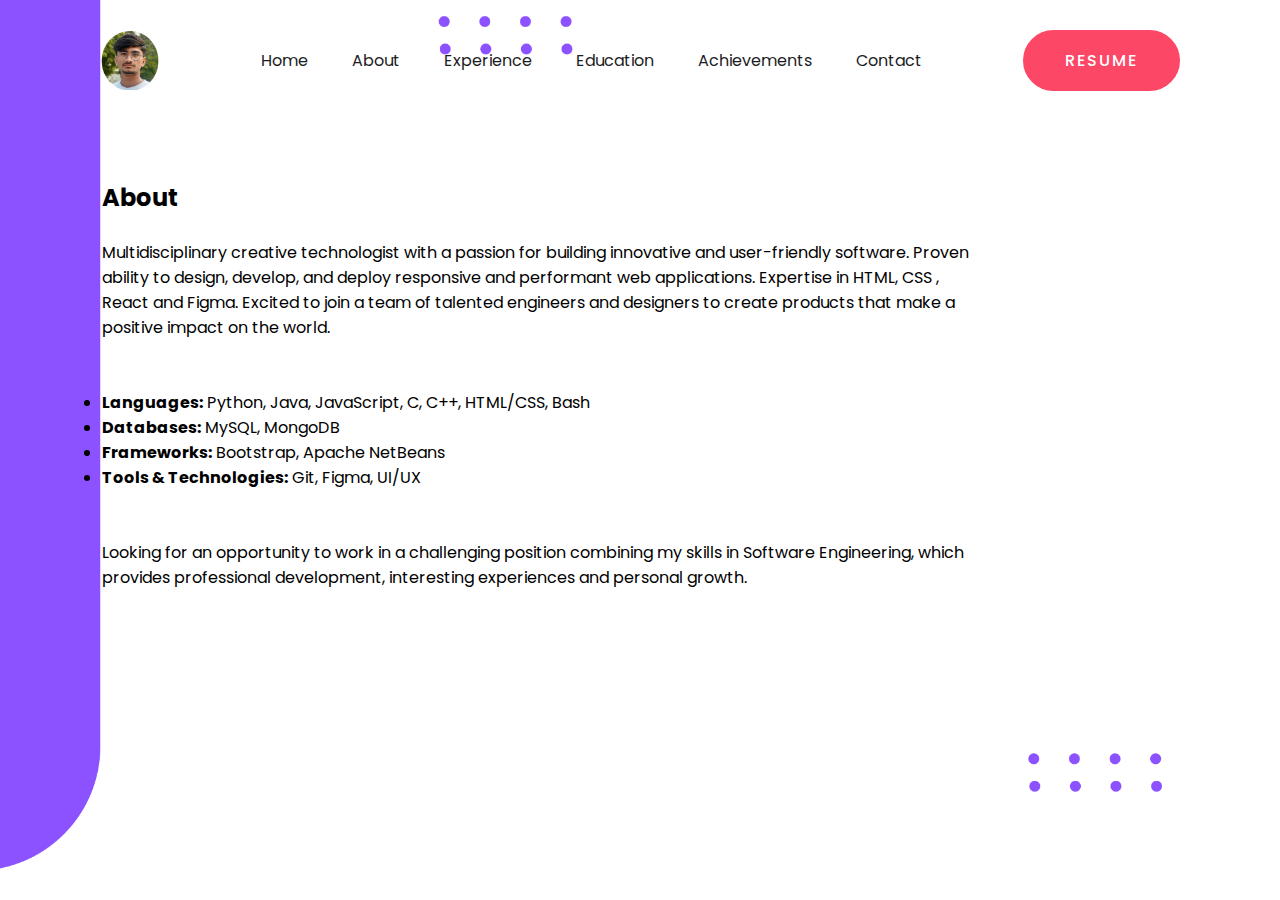
<file: assets/about.html>
<!DOCTYPE html>
<html lang="en">
<head>
  <meta charset="UTF-8">
  <title>About</title>
  <link rel="stylesheet" href="style.css">
</head>
<body>
  <div class="about">
    <nav>
      <img src="./img/dp.png" class="logo">
      <ul>
        <li><a href="../index.html">Home</a></li>
        <li><a href="#">About</a></li>
        <li><a href="experience.html">Experience</a></li>
        <li><a href="education.html">Education</a></li>
        <li><a href="achievements.html">Achievements</a></li>
        <li><a href="contact.html">Contact</a></li>
      </ul>
      <a href="assets/Arya_CV_M.pdf" class="btn">Resume</a>
    </nav>
  </div>
  <div class="content1">
    <section id="about" class="section scrollspy">
      <h2 class="page-title white-text teal">About</h2>
      <div class="container flow-text">
        <p><br>
          Multidisciplinary creative technologist with a passion for building innovative and user-friendly
          software. Proven ability to design, develop, and deploy responsive and performant web
          applications. Expertise in HTML, CSS , React and Figma. Excited to join a team of talented
          engineers and designers to create products that make a positive impact on the world.
        </p>
        <br><br>
        <p>
          <ul>
            <li><b>Languages:</b> Python, Java, JavaScript, C, C++, HTML/CSS, Bash</li>
            <li><b>Databases:</b> MySQL, MongoDB</li>
            <li><b>Frameworks:</b> Bootstrap, Apache NetBeans</li>
            <li><b>Tools & Technologies:</b> Git, Figma, UI/UX</li>
          </ul>
        </p>
        <br><br>
        <p>
          Looking for an opportunity to work in a challenging position combining my skills in Software Engineering, which provides professional development, interesting experiences and personal growth.
        </p>
      </div>
    </section>
  </div>
</body>
</html>
</file>
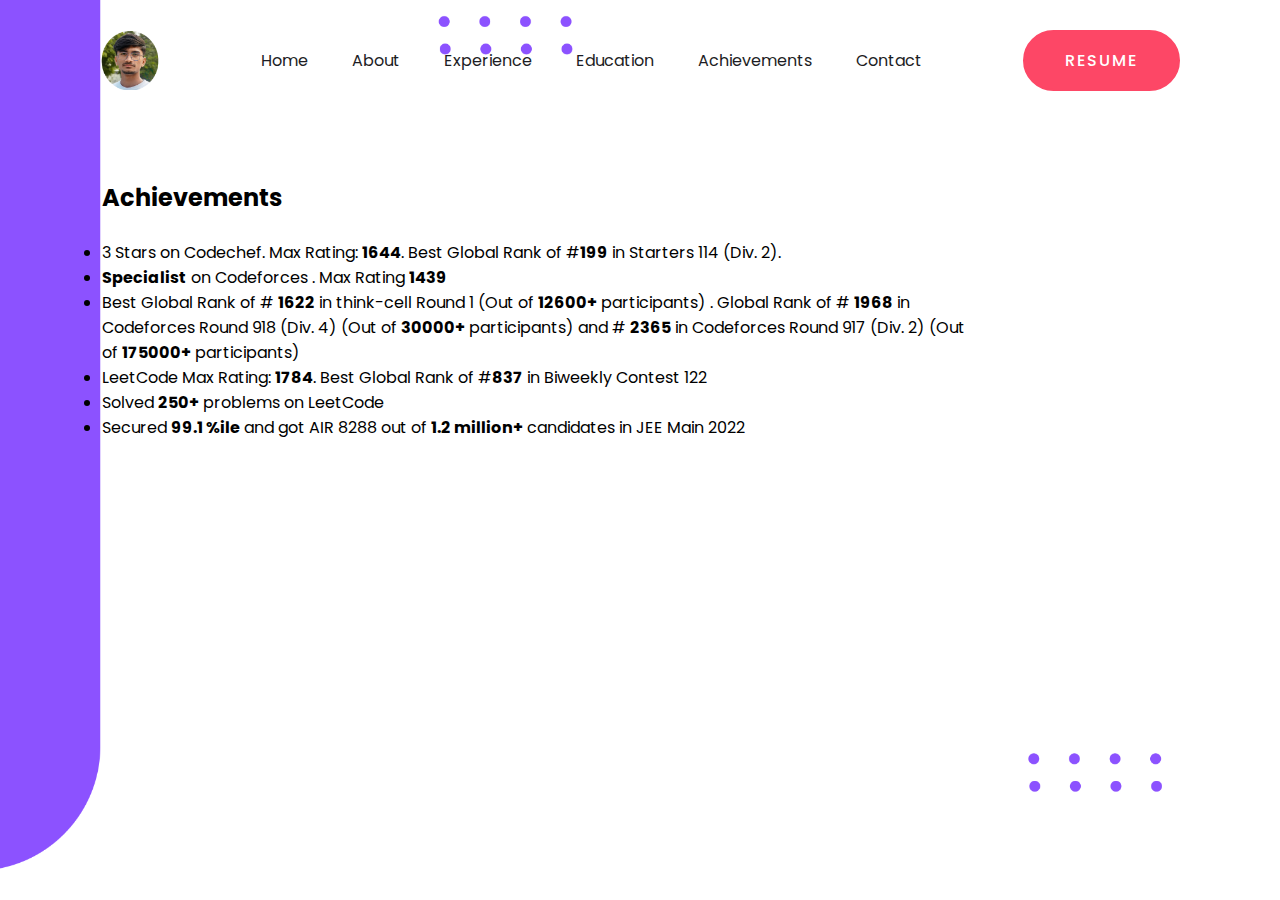
<file: assets/achievements.html>
<!DOCTYPE html>
<html lang="en">
  <head>
    <meta charset="UTF-8" />
    <title>Achievements</title>

    <link rel="stylesheet" href="style.css" />
  </head>
  <body>
    <div class="about">
      <nav>
        <img src="./img/dp.png" class="logo" />
        <ul>
          <li><a href="../index.html">Home</a></li>
          <li><a href="about.html">About</a></li>
          <li><a href="experience.html">Experience</a></li>
          <li><a href="education.html">Education</a></li>
          <li><a href="#">Achievements</a></li>
          <li><a href="contact.html">Contact</a></li>
        </ul>
        <a href="assets/Arya_CV_M.pdf" class="btn">Resume</a>
      </nav>
    </div>

    <div class="content1">
      <section id="education" class="section scrollspy">
        <h2 class="page-title white-text teal">Achievements</h2>
        <div class="container">
          <div class="row">
            <div class="col s12 m6 l6">
              <div class="card">
                <div class="card-content">
                    <br>
                  <ul>
                    <li>
                      3 Stars on Codechef. Max Rating: <b>1644</b>. Best Global Rank of
                      #<b>199</b> in Starters 114 (Div. 2).
                    </li>
                    <li><b>Specialist</b> on Codeforces . Max Rating <b>1439</b></li>
                    <li>
                      Best Global Rank of # <b>1622</b> in think-cell Round 1 (Out of
                      <b>12600+</b> participants) . Global Rank of # <b>1968</b> in Codeforces
                      Round 918 (Div. 4) (Out of <b>30000+</b> participants) and # <b>2365</b>
                      in Codeforces Round 917 (Div. 2) (Out of <b>175000+</b>
                      participants)
                    </li>
                    <li>
                      LeetCode Max Rating: <b>1784</b>. Best Global Rank of #<b>837</b> in
                      Biweekly Contest 122
                    </li>
                    <li>Solved <b>250+</b> problems on LeetCode</li>
                    <li>
                      Secured <b>99.1 %ile</b> and got AIR 8288 out of <b>1.2 million+</b>
                      candidates in JEE Main 2022
                    </li>
                  </ul>
                </div>
              </div>
            </div>
          </div>
        </div>
      </section>
    </div>
  </body>
</html>
</file>
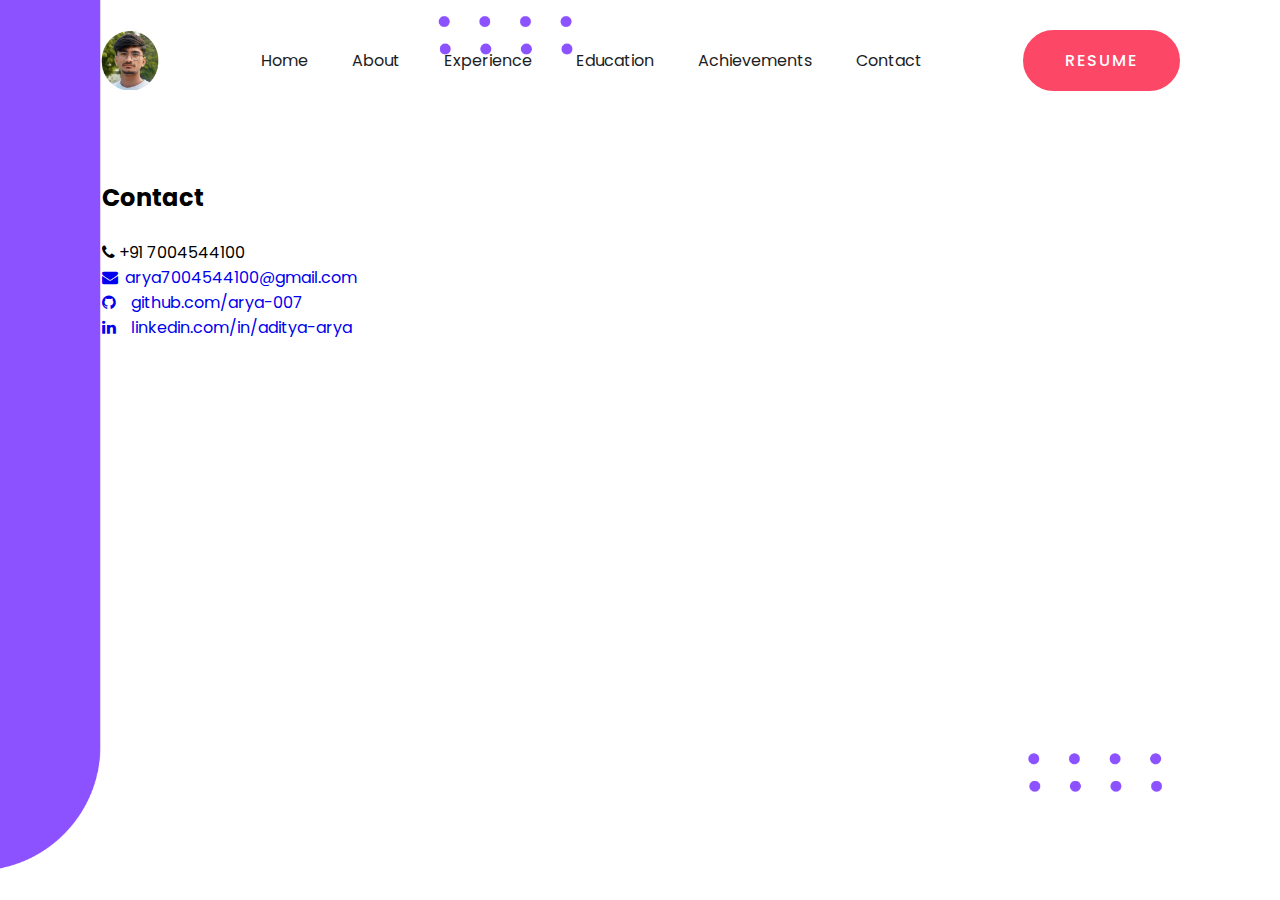
<file: assets/contact.html>
<!DOCTYPE html>
<html lang="en">
  <head>
    <meta charset="UTF-8" />
    <title>Contact</title>
    <link
      rel="stylesheet"
      href="//maxcdn.bootstrapcdn.com/font-awesome/4.3.0/css/font-awesome.min.css"
    />
    <link rel="stylesheet" href="style.css" />
  </head>
  <body>
    <div class="about">
      <nav>
        <img src="./img/dp.png" class="logo" />
        <ul>
          <li><a href="../index.html">Home</a></li>
          <li><a href="about.html">About</a></li>
          <li><a href="experience.html">Experience</a></li>
          <li><a href="education.html">Education</a></li>
          <li><a href="achievements.html">Achievements</a></li>
          <li><a href="#">Contact</a></li>
        </ul>
        <a href="assets/Arya_CV_M.pdf" class="btn">Resume</a>
      </nav>
    </div>
    <div class="content1">
      <section id="contact" class="section scrollspy full-height">
        <h2 class="page-title white-text teal">Contact</h2>
        <div class="container">
          <p>
            <br />
            <a
              data-position="top"
              class="btn-floating btn-large waves-effect waves-light blue-grey tooltipped"
              ><i class="fa fa-phone"></i>&nbsp<a>+91 7004544100</a></a
            >
          </p>
          <p>
            <a
              href="mailto:arya7004544100@gmail.com"
              target="_blank"
              data-position="top"
              class="btn-floating btn-large waves-effect waves-light blue-grey tooltipped"
              ><i class="fa fa-envelope"></i>&nbsp<a
                href="mailto:arya7004544100@gmail.com"
                class="hoverline"
                >arya7004544100@gmail.com</a
              ></a
            >
          </p>
          <p>
            <a
              href="http://github.com/arya-007"
              target="_blank"
              data-position="top"
              class="btn-floating btn-large waves-effect waves-light blue-grey tooltipped"
              ><i class="fa fa-github"></i>
              &nbsp
              <a
                href="http://github.com/arya-007"
                class="hoverline"
                target="_blank"
                >github.com/arya-007</a
              ></a
            >
          </p>
          <p>
            <a
              href="http://linkedin.com/in/aditya-arya-0710a326b/"
              target="_blank"
              data-position="top"
              class="btn-floating btn-large waves-effect waves-light blue-grey tooltipped"
              ><i class="fa fa-linkedin"></i> &nbsp
              <a
                href="http://linkedin.com/in/aditya-arya-0710a326b/"
                class="hoverline"
                target="_blank"
                >linkedin.com/in/aditya-arya</a
              ></a
            >
          </p>
        </div>
      </section>
    </div>
  </body>
</html>
</file>
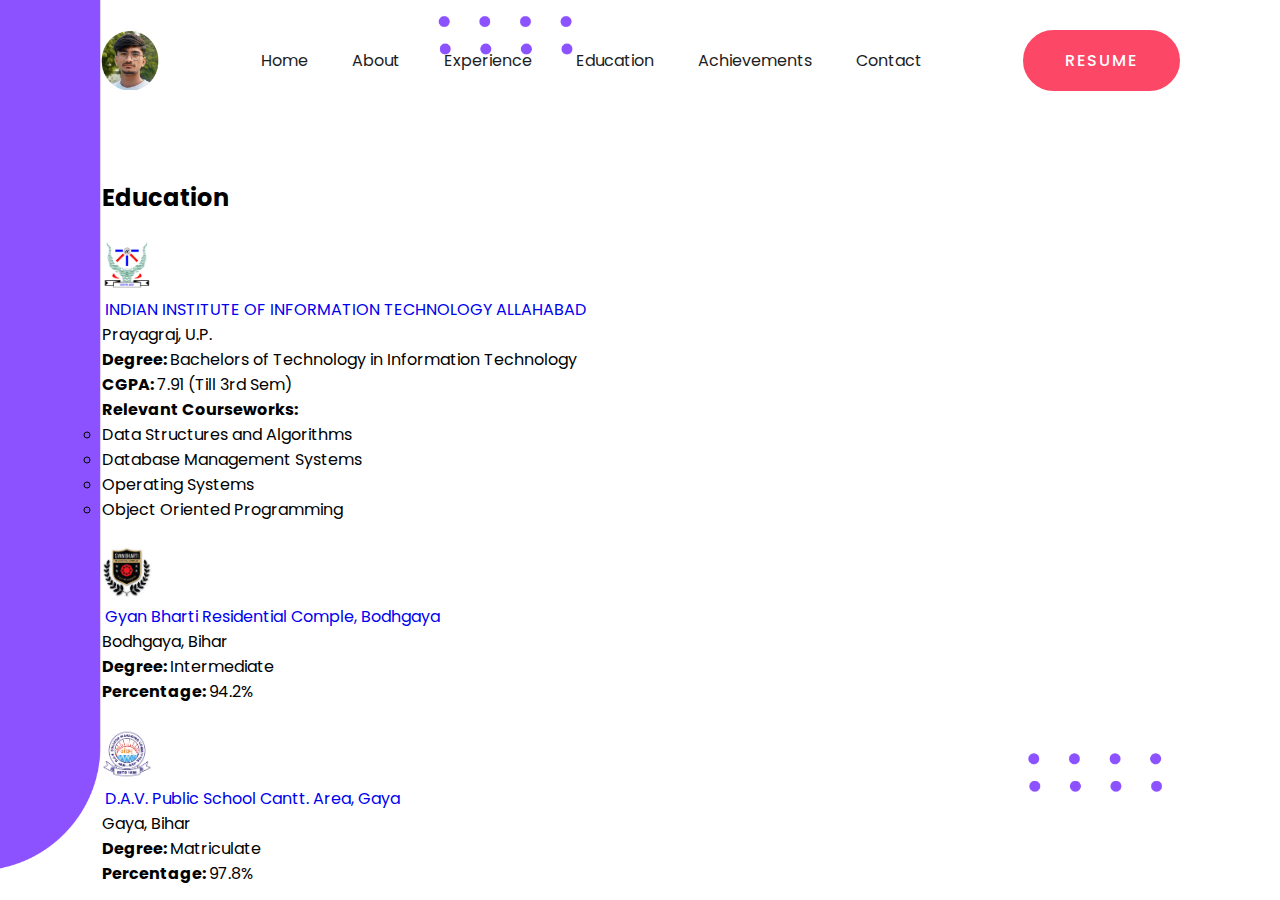
<file: assets/education.html>
<!DOCTYPE html>
<html lang="en">
  <head>
    <meta charset="UTF-8" />
    <title>Education</title>

    <link rel="stylesheet" href="style.css" />
 </head>
  <body>
    <div class="about">
        <nav>
          <img src="./img/dp.png" class="logo" />
          <ul>
            <li><a href="../index.html">Home</a></li>
            <li><a href="about.html">About</a></li>
            <li><a href="experience.html">Experience</a></li>
            <li><a href="#">Education</a></li>
            <li><a href="achievements.html">Achievements</a></li>
            <li><a href="contact.html">Contact</a></li>
          </ul>
          <a href="assets/Arya_CV_M.pdf" class="btn">Resume</a>
        </nav>
        </div>
<div class="content1">
    <section id="education" class="section scrollspy">
        <h2 class="page-title white-text teal">Education</h2>
        <div class="container">
          <div class="row">
            <div class="col s12 m6 l6">
              <div class="card">
                <div class="card-content">
                  <p>
                    <br>
            <div class="col s12 m2">
              <img
                  alt="DAV logo"
                  src="/assets/img/IIIT_logo_transparent.gif"
                  class="responsive-img center-block"
                  height="50px"
                  width="50px"
              />
            </div>
                    <span class="card-title"><a href="https://www.iiita.ac.in/" target="_blank" class="teal-text hoverline">INDIAN INSTITUTE
                      OF INFORMATION
                      TECHNOLOGY
                      ALLAHABAD</a></span>
                  </p>
                  <p class="brown-text">Prayagraj, U.P.</p>
                  <p>
                    <b>Degree: </b>Bachelors of Technology in Information Technology     
                    <br>
                    <b>CGPA: </b>7.91 (Till 3rd Sem)
                  </p>
  
                  <ul>
                    <p>
                      <b>Relevant Courseworks:</b>
                    <ul>
                      <li>Data Structures and Algorithms</li>
                      <li>Database Management Systems</li>
                      <li>Operating Systems</li>        
                      <li>Object Oriented Programming</li>             
                    </ul>
                    </p>
  
                  </ul>
                </div>
              </div>
  
              
            </div>
            <br>
            <div class="col s12 m2">
              <img
                  alt="GBRC logo"
                  src="/assets/img/gbrc"
                  class="responsive-img center-block"
                  height="50px"
                  width="50px"
              />
            </div>
            <div class="col s12 m6 l6">
              <div class="card">
                <div class="card-content">
                  <p>
                    
                    <span class="card-title"><a href="https://www.gbrcbodhgaya.com/" class="teal-text hoverline">Gyan Bharti Residential Comple, Bodhgaya</a></span>
                  </p>
                  <p class="brown-text">Bodhgaya, Bihar</p>
                  <p>
                    <b>Degree: </b>Intermediate
                    <br>
                    <b>Percentage: </b>94.2%
                  </p>
  
                  
                    </p>
  
                  
                </div>
              </div>
            </div>
            <br>
            <div class="col s12 m2">
              <img
                  alt="DAV logo"
                  src="/assets/img/dav.png"
                  class="responsive-img center-block"
                  height="50px"
                  width="50px"
              />
            </div>
            <div class="col s12 m6 l6">
              <div class="card">
                <div class="card-content">
                  <p>
                   
                    <span class="card-title"><a href="https://davcanttgaya.com/" class="teal-text hoverline">D.A.V. Public School
                      Cantt. Area, Gaya
                      </a></span>
                  </p>
                  <p class="brown-text">Gaya, Bihar</p>
                  <p>
                    <b>Degree: </b>Matriculate
                    <br>
                    <b>Percentage: </b>97.8%
                  </p>
  
                  
                    </p>
  
                  
                </div>
              </div>
            </div>
          
          </div>
        </div>
      </section>
        </div>
        
     
    </body>
  </html>
</file>
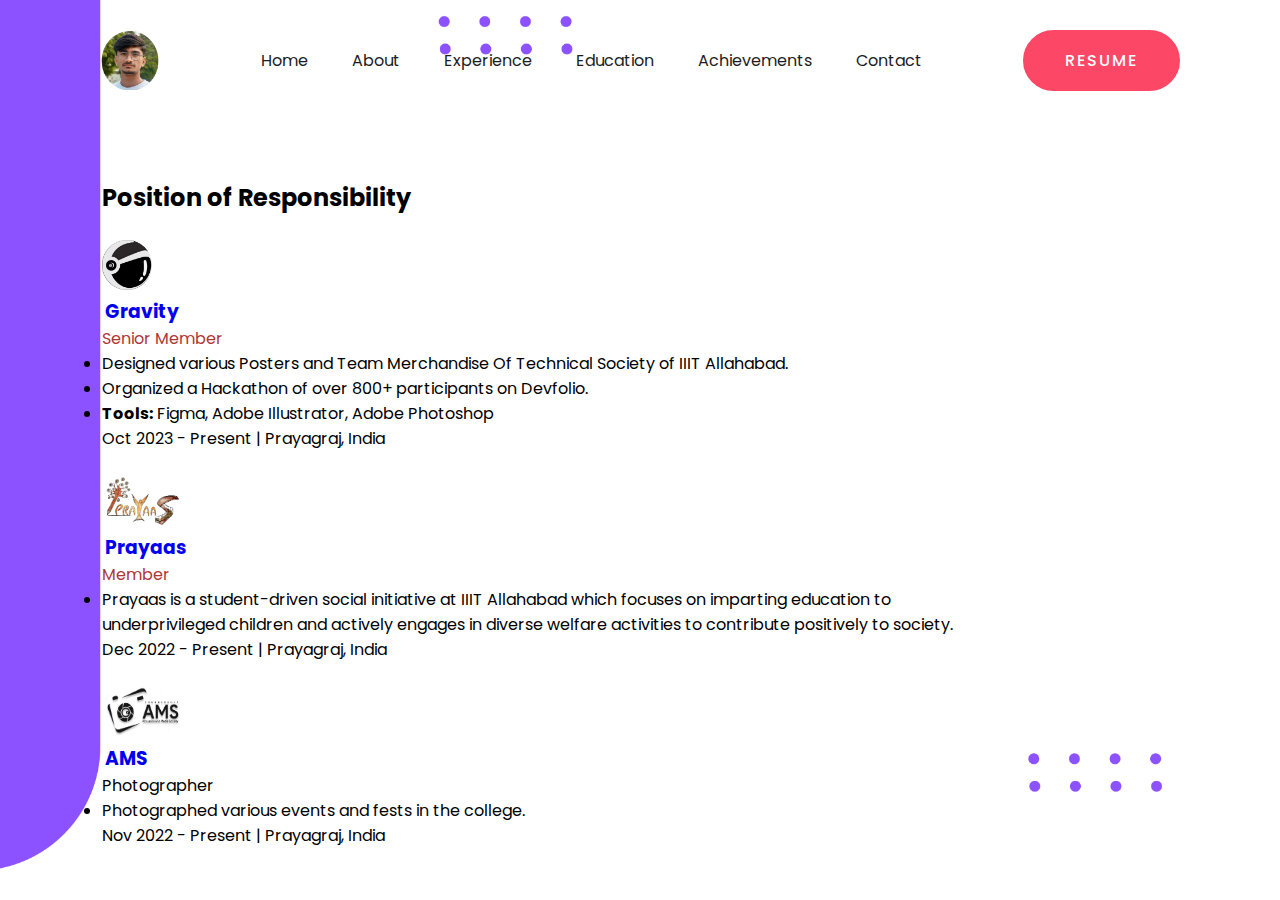
<file: assets/experience.html>
<!DOCTYPE html>
<html lang="en">
  <head>
    <meta charset="UTF-8" />
    <title>Experience</title>

    <link rel="stylesheet" href="style.css" />
  </head>
  <body>
    <div class="about">
      <nav>
        <img src="./img/dp.png" class="logo" />
        <ul>
          <li><a href="../index.html">Home</a></li>
          <li><a href="about.html">About</a></li>
          <li><a href="#">Experience</a></li>
          <li><a href="education.html">Education</a></li>
          <li><a href="achievements.html">Achievements</a></li>
          <li><a href="contact.html">Contact</a></li>
        </ul>
        <a href="assets/Arya_CV_M.pdf" class="btn">Resume</a>
      </nav>
    </div>
    <div class="content1">
      <section id="experience" class="section scrollspy">
        <h2 class="page-title white-text teal">Position of Responsibility</h2>
        <div class="container">
          <br />
          <div class="card">
            <div class="card-content">
              <div class="row">
                <div class="col s12 m2">
                  <a href="https://gravity.iiita.ac.in/" target="_blank"
                    ><img
                      alt="Graity logo"
                      src="/assets/img/GRAVITYLOGO.png"
                      class="responsive-img center-block"
                      height="50px"
                      width="50px"
                  /></a>
                </div>
                <div class="col s12 m10">
                  <h3>
                    <span class="card-title"
                      ><a
                        href="https://gravity.iiita.ac.in/"
                        target="_blank"
                        class="teal-text hoverline"
                        >Gravity</a
                      ></span
                    >
                  </h3>
                </div>
              </div>
              <div
                class="role brown-text text-darken-2"
                style="color: rgb(174, 54, 54)"
              >
                Senior Member
              </div>
              <ul>
                <li>
                  Designed various Posters and Team Merchandise Of Technical
                  Society of IIIT Allahabad.
                </li>
                <li>
                  Organized a Hackathon of over 800+ participants on Devfolio.
                </li>

                <li><b>Tools:</b> Figma, Adobe Illustrator, Adobe Photoshop</li>
              </ul>
            </div>
            <div class="card-action">
              <span>Oct 2023 - Present | Prayagraj, India</span>
            </div>
          </div>

          <div class="card">
            <div class="card-content">
              <div class="row">
                <br />
                <div class="col s12 m2">
                  <a href="https://prayaas.iiita.ac.in/" target="_blank"
                    ><img
                      alt="Prayaas logo"
                      src="/assets/img/prayaas.png"
                      class="responsive-img center-block"
                      height="50px"
                      width="80px"
                  /></a>
                </div>
                <div class="col s12 m10">
                  <h3>
                    <span class="card-title"
                      ><a
                        href="https://prayaas.iiita.ac.in/"
                        target="_blank"
                        class="teal-text hoverline"
                        >Prayaas</a
                      ></span
                    >
                  </h3>
                </div>
              </div>
              <div
                class="role brown-text text-darken-2"
                style="color: rgb(174, 54, 54)"
              >
                Member
              </div>
              <ul>
                <li>
                  Prayaas is a student-driven social initiative at IIIT
                  Allahabad which focuses on imparting education to
                  underprivileged children and actively engages in diverse
                  welfare activities to contribute positively to society.
                </li>
              </ul>
            </div>
            <div class="card-action">
              <span>Dec 2022 - Present | Prayagraj, India</span>
            </div>
          </div>

          <div class="card">
            <div class="card-content">
              <div class="row">
                <div class="col s12 m2">
                  <br />
                  <img
                    alt="AMSlogo"
                    src="/assets/img/ams.png"
                    class="responsive-img center-block"
                    height="50px"
                    width="80px"
                  />
                </div>

                <div class="col s12 m10">
                  <h3>
                    <span class="card-title"
                      ><a href="https://ams.iiita.ac.in/" class="teal-text hoverline"
                        >AMS</a
                      ></span
                    >
                  </h3>
                </div>
              </div>
              <div class="role brown-text text-darken-2">
                Photographer
              </div>
              <ul>
                <li>
                  Photographed various events and fests in the college.

                </li>
              
              </ul>
            </div>
            <div class="card-action">
              <span>Nov 2022 - Present | Prayagraj, India</span>
            </div>
          </div>

             
            </div>
          </div>
        </div>
      </section>
    </div>
  </body>
</html>
</file>
<file: assets/style.css>
@import url("https://fonts.googleapis.com/css2?family=Poppins:wght@400;500;600;700&display=swap");

* {
  margin: 0;
  padding: 0;
  box-sizing: border-box;
  font-family: "Poppins", sans-serif;
}
a {
  text-decoration: none;
}
.hero {
  width: 100%;
  height: 100vh;
  background: url(img/bg.png);
  background-size: cover;
}
.about {
  width: 100%;
  height: 100vh;
  background: url(img/bg1.png);
  background-size: cover;
}
nav {
  display: flex;
  align-items: center;
  justify-content: space-between;
  padding: 30px 100px;
}
.logo {
  max-height: 60px;
}
nav ul li {
  list-style: none;
  display: inline-block;
  padding: 10px 20px;
}
nav ul li a {
  color: #1d1d24;
  position: relative;
  padding: 5px 0;
}
nav ul li a:hover {
  color: #fd4766;
}
nav ul li a:after {
  content: "";
  position: absolute;
  left: 0;
  width: 0;
  height: 3px;
  background: #fd4766;
  transition: 0.3s;
  bottom: 0;
}
nav ul li a:hover:after {
  width: 100%;
}
.btn {
  color: #fff;
  font-size: 16px;
  text-transform: uppercase;
  letter-spacing: 2px;
  padding: 16px 40px;
  border-radius: 500px;
  display: inline-block;
  font-weight: 500;
  transition: all 0.4s ease-in-out;
  background-size: 152% 100%;
  background: #fd4766;
  border: 2px solid #fd4766;
}
.btn:hover {
  background: transparent;
  border-color: #fd4766;
  color: #fd4766;
}
.content {
  position: absolute;
  top: 35%;
  left: 8%;
}
.content1 {
  position: absolute;
  top: 20%;
  left: 8%;
  right: 24%;
}

.content .title {
  color: #0a0a0a;
  font-size: 15px;
  text-transform: uppercase;
  letter-spacing: 4px;
  display: inline-block;
  margin-bottom: 20px;
  background: linear-gradient(
    120deg,
    #fd4766 20.69%,
    #7644ff 50.19%,
    #1c99fe 79.69%
  );
  -webkit-background-clip: text;
  -webkit-text-fill-color: transparent;
}
.content h1 {
  color: #1f1f25;
  font-size: 75px;
  font-weight: 900;
  line-height: 90px;
  text-transform: inherit;
  width: 70%;
}
.content h1 span {
  color: #fd4766;
}
.content p {
  width: 55%;
  color: #202020;
  margin-top: 25px;
  margin-bottom: 30px;
}
.waves-effect.waves-blue .waves-ripple {
  /* The alpha value allows the text and background color
   of the button to still show through. */
  background-color: rgba(33, 150, 243, 0.2);
}
.github {
  color: black;
}

.linkedin {
  color: #0077b5;
}
.linkedin:hover {
  background-color: #0077b5;
}

.github:hover {
  background-color: black;
}

a.hoverline {
  border-bottom: 3px solid transparent !important;
  padding: 3px 3px 0 3px;
  transition: 0.25s all;
  -moz-transition: 0.25s all;
  -webkit-transition: 0.25s all;
}

a.hoverline:hover {
  border-bottom: 3px solid #004d40 !important;
}
</file>
